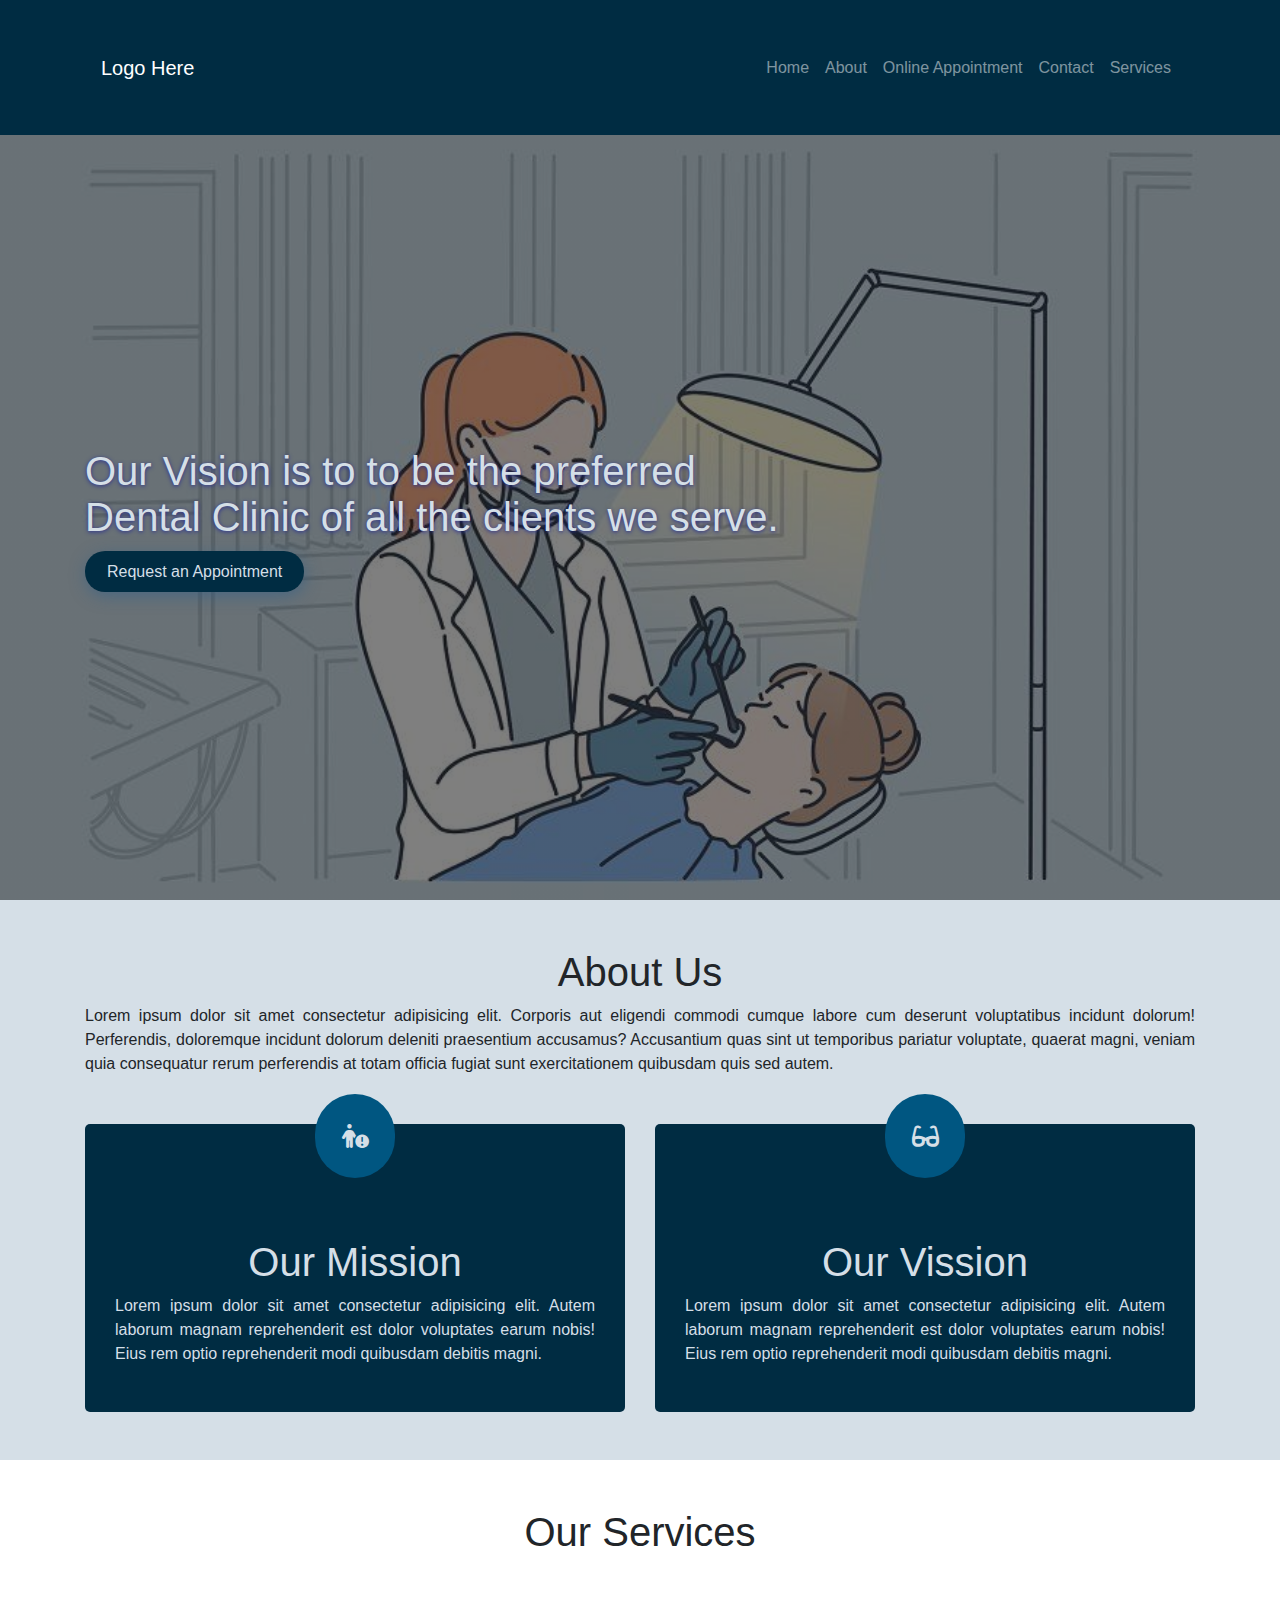
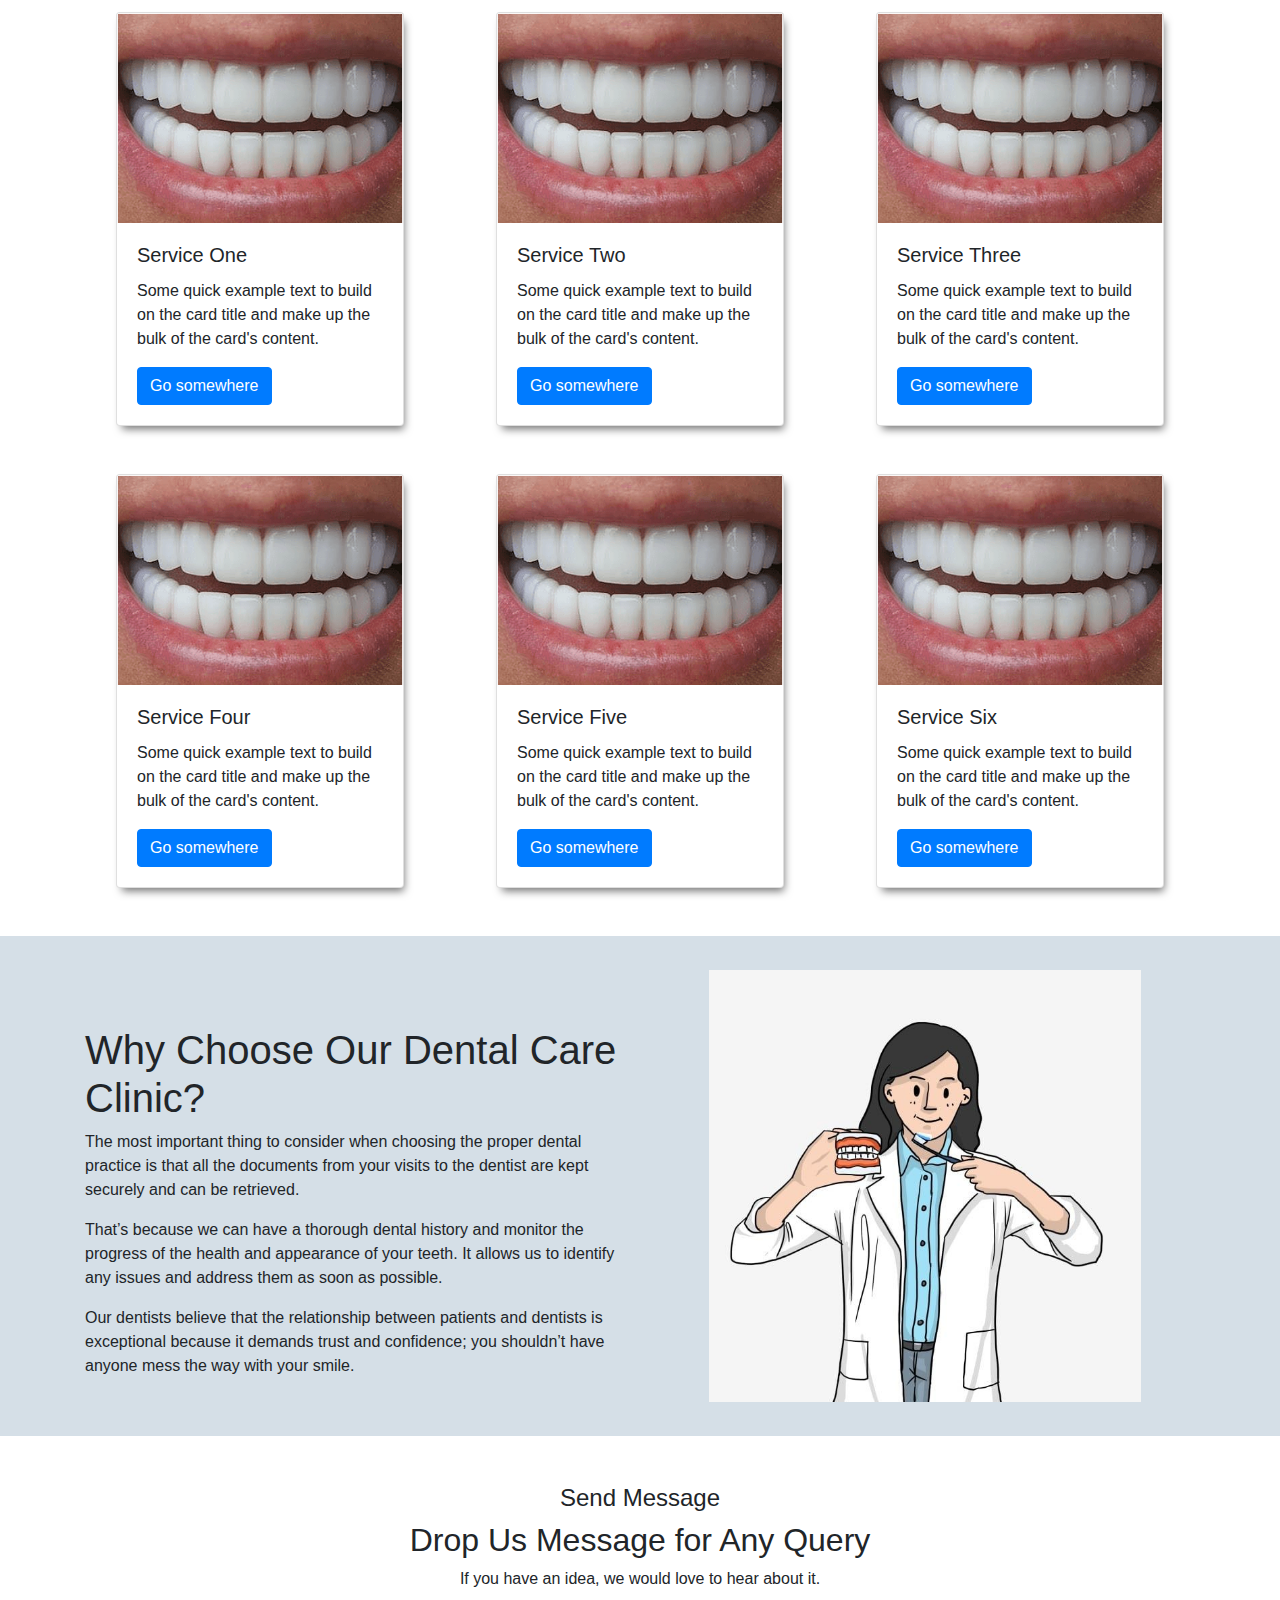
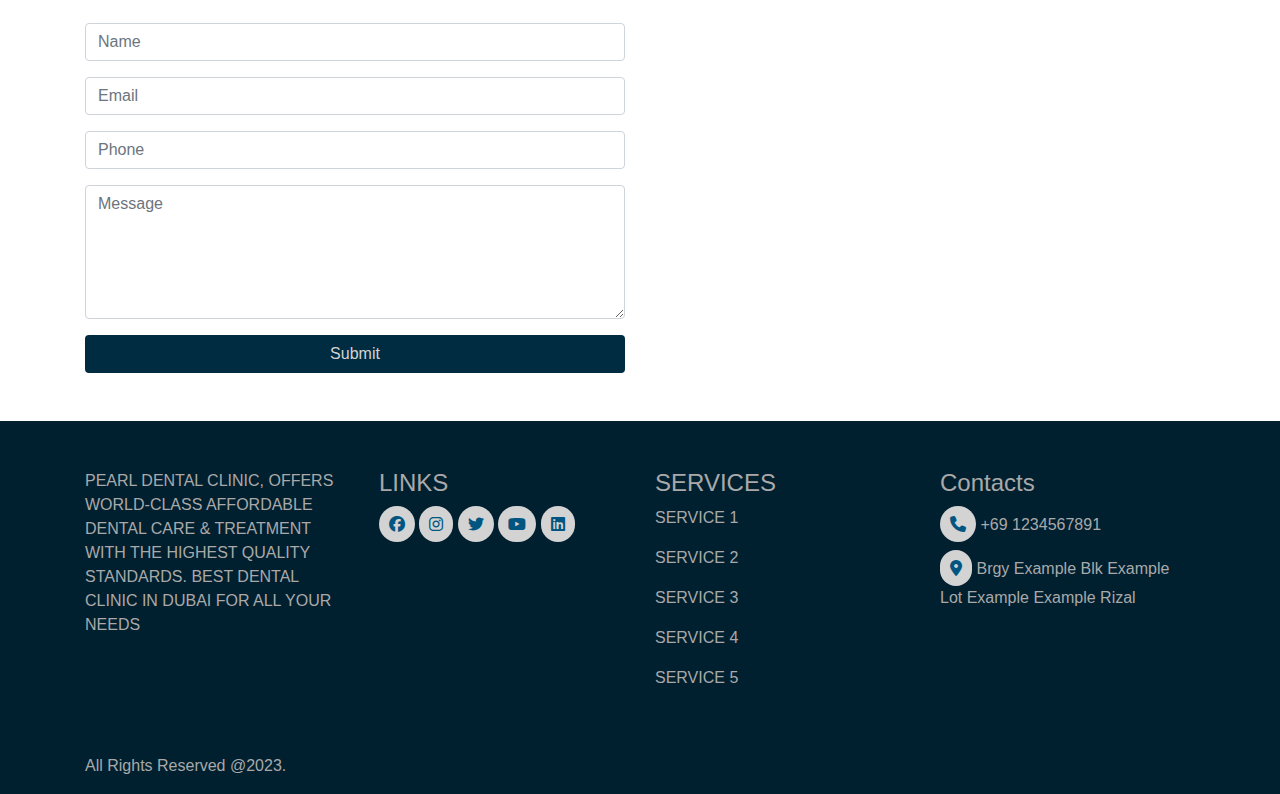
<file: index.html>
<!DOCTYPE html>
<html lang="en">
<head>
    <meta charset="UTF-8">
    <meta http-equiv="X-UA-Compatible" content="IE=edge">
    <meta name="viewport" content="width=device-width, initial-scale=1.0">
    <title>Online Appointment</title>
    <link rel="stylesheet" href="style.css">
    <link rel="stylesheet" href="https://cdnjs.cloudflare.com/ajax/libs/font-awesome/6.2.1/css/all.min.css">
    <link rel="stylesheet" href="https://cdn.jsdelivr.net/npm/bootstrap@4.0.0/dist/css/bootstrap.min.css" integrity="sha384-Gn5384xqQ1aoWXA+058RXPxPg6fy4IWvTNh0E263XmFcJlSAwiGgFAW/dAiS6JXm" crossorigin="anonymous">
</head>
<body>

    

    <div class="__navBar fluid-container">
        <div class="container">

            <!-- Nav Bar Start -->

            <nav class="__navBar navbar navbar-expand-lg navbar-dark">
                <a class="navbar-brand" href="#">Logo Here</a>
                <button class="navbar-toggler" type="button" data-toggle="collapse" data-target="#navbarNavDropdown" aria-controls="navbarNavDropdown" aria-expanded="false" aria-label="Toggle navigation">
                    <span class="navbar-toggler-icon"></span>
                </button>
        
                <div class="collapse navbar-collapse" id="navbarNavDropdown">
                    <ul class="navbar-nav ml-auto">
                        <li class="nav-item">
                            <a class="nav-link" href="#home">Home</a>
                        </li>
                        <li class="nav-item">
                            <a class="nav-link" href="#about">About</a>
                        </li>
                        <li class="nav-item">
                            <a class="nav-link" href="requestOnline.html">Online Appointment</a>
                        </li>
                        <li class="nav-item">
                            <a class="nav-link" href="#contact">Contact</a>
                        </li>
                        <li class="nav-item dropdown">
                            <a class="nav-link " href="#services" >
                            Services
                            </a>
                        </li>
                    </ul>
                </div>
            </nav>

            <!-- Nav Bar End -->

        </div>
    </div>

    <div class="__header-con fluid-container" id="home">
        <div class="__heading-con container">
            <h1>Our Vision is to to be the preferred</h1>
            <h1 class="mb-4">Dental Clinic of all the clients we serve.</h1>

            <a href="requestOnline.html" class="__heading-link">Request an Appointment</a>
        </div>
    </div>
    
    <div class="__sectionOne container-fluid" id="about">
        <div class="container">

            <div class="my-5">
                <h1 class="text-center">About Us</h1>
                <p class="text-justify">Lorem ipsum dolor sit amet consectetur adipisicing elit. Corporis aut eligendi commodi cumque labore cum deserunt voluptatibus incidunt dolorum! Perferendis, doloremque incidunt dolorum deleniti praesentium accusamus? Accusantium quas sint ut temporibus pariatur voluptate, quaerat magni, veniam quia consequatur rerum perferendis at totam officia fugiat sunt exercitationem quibusdam quis sed autem.</p>
            </div>

            <div class="row mb-5">

                <div class="col-md-6">
                    <div class="__mission">
                        <div class="__misIcon">
                            <i class="fa-sharp fa-solid fa-person-circle-exclamation"></i>
                        </div>
                        <h1 class="text-center">Our Mission</h1>
                        <p class="text-justify">Lorem ipsum dolor sit amet consectetur adipisicing elit. Autem laborum magnam reprehenderit est dolor voluptates earum nobis! Eius rem optio reprehenderit modi quibusdam debitis magni.</p>
                    </div>
                </div>

                <div class="col-md-6 mt-5 mt-sm-0">
                    <div class="__vission">
                        <div class="__visIcon">

                            <i class="fa-solid fa-glasses"></i>
                        </div>
                        <h1 class="text-center">Our Vission</h1>
                        <p class="text-justify">Lorem ipsum dolor sit amet consectetur adipisicing elit. Autem laborum magnam reprehenderit est dolor voluptates earum nobis! Eius rem optio reprehenderit modi quibusdam debitis magni.</p>         
                    </div>
                </div>
            </div>

        </div>
    </div>

    <div class="__sectionTwo container-fluid" id="services">
        <div class="container">

            <h1 class="text-center mt-5">Our Services</h1>

            <div class="row">
                <div class="col-md-4 mt-5 d-flex justify-content-center align-items-center">
                    <div class="__card card" style="width: 18rem;">
                        <img class="card-img-top" src="Cosmetic Dentistry Niagara _ Niagara Teeth Whitening.png" alt="Card image cap">
                        <div class="card-body">
                          <h5 class="card-title">Service One</h5>
                          <p class="card-text">Some quick example text to build on the card title and make up the bulk of the card's content.</p>
                          <a href="#" class="btn btn-primary">Go somewhere</a>
                        </div>
                      </div>
                </div>
                <div class="col-md-4 mt-5 d-flex justify-content-center align-items-center">
                    <div class="__card card" style="width: 18rem;">
                        <img class="card-img-top" src="Cosmetic Dentistry Niagara _ Niagara Teeth Whitening.png" alt="Card image cap">
                        <div class="card-body">
                          <h5 class="card-title">Service Two</h5>
                          <p class="card-text">Some quick example text to build on the card title and make up the bulk of the card's content.</p>
                          <a href="#" class="btn btn-primary">Go somewhere</a>
                        </div>
                      </div>
                </div>

                <div class="col-md-4 mt-5 d-flex justify-content-center align-items-center">
                    <div class="__card card" style="width: 18rem;">
                        <img class="card-img-top" src="Cosmetic Dentistry Niagara _ Niagara Teeth Whitening.png" alt="Card image cap">
                        <div class="card-body">
                          <h5 class="card-title">Service Three</h5>
                          <p class="card-text">Some quick example text to build on the card title and make up the bulk of the card's content.</p>
                          <a href="#" class="btn btn-primary">Go somewhere</a>
                        </div>
                      </div>
                </div>  

                <div class="col-md-4 mt-5 d-flex justify-content-center align-items-center">
                    <div class="__card card" style="width: 18rem;">
                        <img class="card-img-top" src="Cosmetic Dentistry Niagara _ Niagara Teeth Whitening.png" alt="Card image cap">
                        <div class="card-body">
                          <h5 class="card-title">Service Four</h5>
                          <p class="card-text">Some quick example text to build on the card title and make up the bulk of the card's content.</p>
                          <a href="#" class="btn btn-primary">Go somewhere</a>
                        </div>
                      </div>
                </div>
                <div class="col-md-4 mt-5 d-flex justify-content-center align-items-center">
                    <div class="__card card" style="width: 18rem;">
                        <img class="card-img-top" src="Cosmetic Dentistry Niagara _ Niagara Teeth Whitening.png" alt="Card image cap">
                        <div class="card-body">
                          <h5 class="card-title">Service Five</h5>
                          <p class="card-text">Some quick example text to build on the card title and make up the bulk of the card's content.</p>
                          <a href="#" class="btn btn-primary">Go somewhere</a>
                        </div>
                      </div>
                </div>

                <div class="col-md-4 mt-5 d-flex justify-content-center align-items-center">
                    <div class="__card card" style="width: 18rem;">
                        <img class="card-img-top" src="Cosmetic Dentistry Niagara _ Niagara Teeth Whitening.png" alt="Card image cap">
                        <div class="card-body">
                          <h5 class="card-title">Service Six</h5>
                          <p class="card-text">Some quick example text to build on the card title and make up the bulk of the card's content.</p>
                          <a href="#" class="btn btn-primary">Go somewhere</a>
                        </div>
                      </div>
                </div>  
            </div>

        </div>
    </div>

    <div class="__sectionThree container-fluid mt-5">
        <div class="container">
            
            <div class="row">
                <div class="col-md-6 d-flex justify-content-center align-items-center flex-column">
                    <h1 class="mt-5">Why Choose Our Dental Care Clinic? </h1>
                    <p>The most important thing to consider when choosing the proper dental practice is that all the documents from your visits to the dentist are kept securely and can be retrieved.</p>
                    <p>That’s because we can have a thorough dental history and monitor the progress of the health and appearance of your teeth. It allows us to identify any issues and address them as soon as possible.</p>
                    <p>Our dentists believe that the relationship between patients and dentists is exceptional because it demands trust and confidence; you shouldn’t have anyone mess the way with your smile.</p>
                </div>
                <div class="col-md-6 d-flex justify-content-center align-items-center">
                    <div >
                        <img class="img-fluid" style="width: 27rem;" src="Female Dentist Clipart Transparent PNG Hd, Love Tooth Day Female Dentist Dentist In White Coat Long Hair Dentist Female Dentist Holding A Dental Model, Brush Teeth Clipart, Dentist Demonstration Brushing Teeth, .jpg" alt="">
                    </div>
                </div>
            </div>
        </div>
    </div>

    <div class="__sectionFour container-fluid p-5" id="contact">
        <div class="container">
            <h4 class="text-center">Send Message</h4>
            <h2 class="text-center">Drop Us Message for Any Query</h2>
            <p class="text-center">If you have an idea, we would love to hear about it.</p>
            <div class="row">
                <div class="col-md-6">
                    <form action="">
                        <input type="text" placeholder="Name" class="form-control mt-3">
                        <input type="email" placeholder="Email" class="form-control mt-3">
                        <input type="number" placeholder="Phone" class="form-control mt-3">
                        <textarea name="" id="" cols="10" rows="5" placeholder="Message" class="form-control mt-3"></textarea>
                        <input type="submit" class="btn btn-block mt-3" style="background-color: #002c42; color: lightgray;">
                    </form>
                </div>

                <div class="col-md-6 mt-5 mt-sm-0">
                    <div class="embed-responsive embed-responsive-16by9">
                        <iframe src="https://www.google.com/maps/embed?pb=!1m18!1m12!1m3!1d3863.027180173659!2d121.18499537428063!3d14.483128779943549!2m3!1f0!2f0!3f0!3m2!1i1024!2i768!4f13.1!3m3!1m2!1s0x3397c150025ab495%3A0xe591418d5ad5374f!2sUniversity%20of%20Rizal%20System%2C%20Binangonan%20Campus%20(URSB)!5e0!3m2!1sen!2sph!4v1672854143943!5m2!1sen!2sph" style="min-height: 370px; width: 100%;" style="border:0;" allowfullscreen="" loading="lazy" referrerpolicy="no-referrer-when-downgrade"></iframe>
                    </div>
                    
                </div>
            </div>
        </div>
    </div>


    <div class="__footer container-fluid">
        <div class="container">
            <div class="row pt-5 pb-3 mb-3">
                <div class="col-md-3">
                    <p>PEARL DENTAL CLINIC, OFFERS WORLD-CLASS AFFORDABLE DENTAL CARE & TREATMENT WITH THE HIGHEST QUALITY STANDARDS. BEST DENTAL CLINIC IN DUBAI FOR ALL YOUR NEEDS</p>
                </div>

                <div class="__links col-md-3 pl-4 mb-4">
                    <h4>LINKS</h4>
                    <a href="" >
                        <i class="fa-brands fa-facebook"></i>
                    </a>

                    <a href="" >
                        <i class="fa-brands fa-instagram"></i>
                    </a>

                    <a href="" >
                        <i class="fa-brands fa-twitter"></i>
                    </a>

                    <a href="" >
                        <i class="fa-brands fa-youtube"></i>
                    </a>

                    <a href="">
                        <i class="fa-brands fa-linkedin"></i>
                    </a>
                        
                </div>

                <div class="col-md-3 mb-3">
                    <h4>SERVICES</h4>
                    <p>SERVICE 1</p>
                    <p>SERVICE 2</p>
                    <p>SERVICE 3</p>
                    <p>SERVICE 4</p>
                    <p>SERVICE 5</p>
                </div>

                <div class="col-md-3 mb-3">
                    <h4>Contacts</h4>
                    <div class="__number">
                        <i class="fa-solid fa-phone"></i>
                        <span> +69 1234567891</span>
                    </div>
                    <div class="__location mt-2">
                        <i class="fa-solid fa-location-dot"></i>
                        <span> Brgy Example Blk Example Lot Example Example Rizal</span>
                    </div>
                    
                </div>
            </div>

            <div>
                <p>All Rights Reserved @2023.</p>
            </div>
        </div>
    </div>

    

      

    
    
    <link href="https://cdn.jsdelivr.net/npm/bootstrap@5.3.0-alpha1/dist/css/bootstrap.min.css" rel="stylesheet" integrity="sha384-GLhlTQ8iRABdZLl6O3oVMWSktQOp6b7In1Zl3/Jr59b6EGGoI1aFkw7cmDA6j6gD" crossorigin="anonymous">



<script src="https://code.jquery.com/jquery-3.2.1.slim.min.js" integrity="sha384-KJ3o2DKtIkvYIK3UENzmM7KCkRr/rE9/Qpg6aAZGJwFDMVNA/GpGFF93hXpG5KkN" crossorigin="anonymous"></script>
<script src="https://cdn.jsdelivr.net/npm/popper.js@1.12.9/dist/umd/popper.min.js" integrity="sha384-ApNbgh9B+Y1QKtv3Rn7W3mgPxhU9K/ScQsAP7hUibX39j7fakFPskvXusvfa0b4Q" crossorigin="anonymous"></script>
<script src="https://cdn.jsdelivr.net/npm/bootstrap@4.0.0/dist/js/bootstrap.min.js" integrity="sha384-JZR6Spejh4U02d8jOt6vLEHfe/JQGiRRSQQxSfFWpi1MquVdAyjUar5+76PVCmYl" crossorigin="anonymous"></script>
    
</body>
</html>
</file>
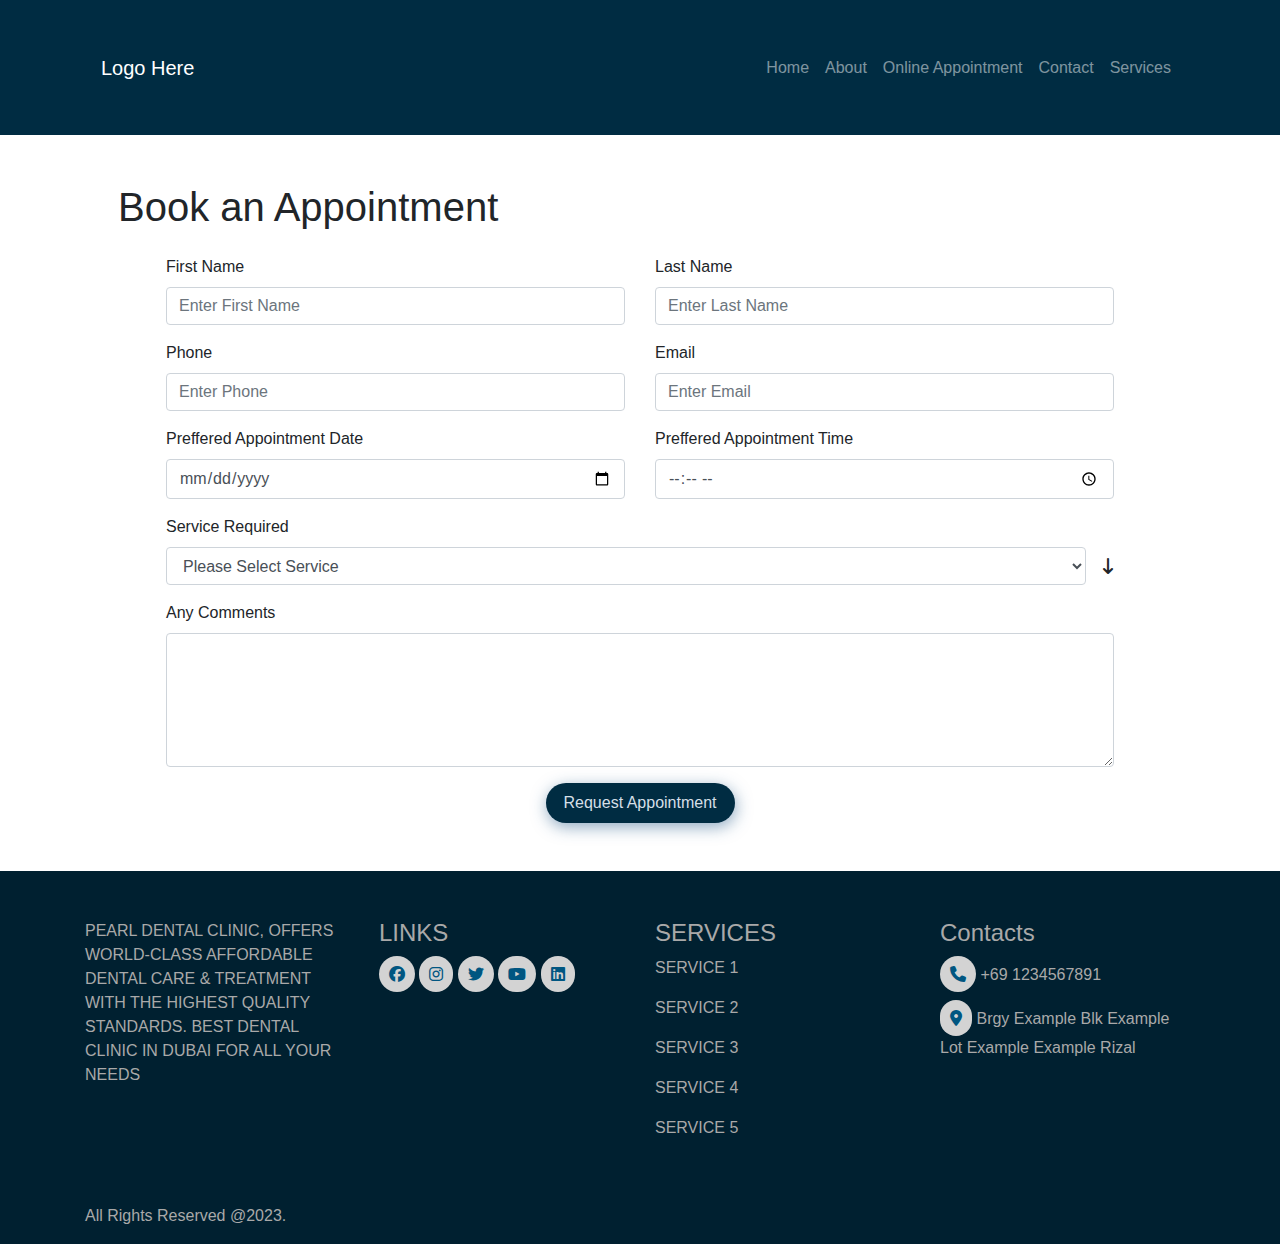
<file: requestOnline.html>
<!DOCTYPE html>
<html lang="en">
<head>
    <meta charset="UTF-8">
    <meta http-equiv="X-UA-Compatible" content="IE=edge">
    <meta name="viewport" content="width=device-width, initial-scale=1.0">
    <title>Online Request Appointment</title>
    <link rel="stylesheet" href="style.css">
    <link rel="stylesheet" href="https://cdnjs.cloudflare.com/ajax/libs/font-awesome/6.2.1/css/all.min.css">
    <link rel="stylesheet" href="https://cdn.jsdelivr.net/npm/bootstrap@4.0.0/dist/css/bootstrap.min.css" integrity="sha384-Gn5384xqQ1aoWXA+058RXPxPg6fy4IWvTNh0E263XmFcJlSAwiGgFAW/dAiS6JXm" crossorigin="anonymous">
</head>
<body>

    <div class="__navBar fluid-container">
        <div class="container">

            <!-- Nav Bar Start -->

            <nav class="__navBar navbar navbar-expand-lg navbar-dark">
                <a class="navbar-brand" href="#">Logo Here</a>
                <button class="navbar-toggler" type="button" data-toggle="collapse" data-target="#navbarNavDropdown" aria-controls="navbarNavDropdown" aria-expanded="false" aria-label="Toggle navigation">
                    <span class="navbar-toggler-icon"></span>
                </button>
        
                <div class="collapse navbar-collapse" id="navbarNavDropdown">
                    <ul class="navbar-nav ml-auto">
                        <li class="nav-item">
                            <a class="nav-link" href="index.html">Home</a>
                        </li>
                        <li class="nav-item">
                            <a class="nav-link" href="index.html">About</a>
                        </li>
                        <li class="nav-item">
                            <a class="nav-link" href="index.html">Online Appointment</a>
                        </li>
                        <li class="nav-item">
                            <a class="nav-link" href="index.html">Contact</a>
                        </li>
                        <li class="nav-item dropdown">
                            <a class="nav-link " href="index.html" >
                            Services
                            </a>
                        </li>
                    </ul>
                </div>
            </nav>

            <!-- Nav Bar End -->

        </div>
    </div>

    <div class="__request-con container-fluid">
        <div class="container p-5">
            <h1>Book an Appointment</h1>
            <form action="" class="px-md-5 pt-3">
                <div class="row">
                    <div class="col-md-6">
                        <div class="form-group">
                            <label for="">First Name</label>
                            <input type="text" class="form-control" placeholder="Enter First Name">      
                          </div>
                    </div>

                    <div class="col-md-6">
                        <div class="form-group">
                            <label for="">Last Name</label>
                            <input type="text" class="form-control" placeholder="Enter Last Name">
                          </div>
                    </div>
                </div>

                <div class="row">
                    <div class="col-md-6">
                        <div class="form-group">
                            <label for="">Phone</label>
                            <input type="number" class="form-control" placeholder="Enter Phone">      
                          </div>
                    </div>

                    <div class="col-md-6">
                        <div class="form-group">
                            <label for="">Email</label>
                            <input type="email" class="form-control" placeholder="Enter Email">
                          </div>
                    </div>
                </div>

                <div class="row">
                    <div class="col-md-6">
                        <div class="form-group">
                            <label for="">Preffered Appointment Date</label>
                            <input type="date" class="form-control" placeholder="Enter Phone">      
                          </div>
                    </div>

                    <div class="col-md-6">
                        <div class="form-group">
                            <label for="">Preffered Appointment Time</label>
                            <input type="time" class="form-control" placeholder="Enter Email">
                          </div>
                    </div>
                </div>

                <div class="form-group">
                    <label for="">Service Required</label>
                    <div class="d-flex justify-content-center align-items-center">
                        <select class="form-control" id="exampleFormControlSelect1">
                            <option>Please Select Service</option>
                            <option>Service One</option>
                            <option>Service Two</option>
                            <option>Service Three</option>
                            <option>Service Four</option>
                            <option>Service Five</option>
                          </select>
                          <i class="fa-sharp fa-solid fa-arrow-down-long ml-3"></i>
                    </div>
                    
                </div>

                <div class="form-group">
                    <label for="">Any Comments</label>
                    <textarea name="" id="" cols="10" rows="5" style="width: 100%;" class="form-control"></textarea>
                </div>
                
                
                <div class="d-flex justify-content-center align-items-center">
                    <input type="submit" class="__reqBtn" value="Request Appointment">
                </div>
                
              </form>
        </div>
    </div>

    <div class="__footer container-fluid">
        <div class="container">
            <div class="row pt-5 pb-3 mb-3">
                <div class="col-md-3">
                    <p>PEARL DENTAL CLINIC, OFFERS WORLD-CLASS AFFORDABLE DENTAL CARE & TREATMENT WITH THE HIGHEST QUALITY STANDARDS. BEST DENTAL CLINIC IN DUBAI FOR ALL YOUR NEEDS</p>
                </div>

                <div class="__links col-md-3 pl-4 mb-4">
                    <h4>LINKS</h4>
                    <a href="" >
                        <i class="fa-brands fa-facebook"></i>
                    </a>

                    <a href="" >
                        <i class="fa-brands fa-instagram"></i>
                    </a>

                    <a href="" >
                        <i class="fa-brands fa-twitter"></i>
                    </a>

                    <a href="" >
                        <i class="fa-brands fa-youtube"></i>
                    </a>

                    <a href="">
                        <i class="fa-brands fa-linkedin"></i>
                    </a>
                        
                </div>

                <div class="col-md-3 mb-3">
                    <h4>SERVICES</h4>
                    <p>SERVICE 1</p>
                    <p>SERVICE 2</p>
                    <p>SERVICE 3</p>
                    <p>SERVICE 4</p>
                    <p>SERVICE 5</p>
                </div>

                <div class="col-md-3 mb-3">
                    <h4>Contacts</h4>
                    <div class="__number">
                        <i class="fa-solid fa-phone"></i>
                        <span> +69 1234567891</span>
                    </div>
                    <div class="__location mt-2">
                        <i class="fa-solid fa-location-dot"></i>
                        <span> Brgy Example Blk Example Lot Example Example Rizal</span>
                    </div>
                    
                </div>
            </div>

            <div>
                <p>All Rights Reserved @2023.</p>
            </div>
        </div>
    </div>

    <link href="https://cdn.jsdelivr.net/npm/bootstrap@5.3.0-alpha1/dist/css/bootstrap.min.css" rel="stylesheet" integrity="sha384-GLhlTQ8iRABdZLl6O3oVMWSktQOp6b7In1Zl3/Jr59b6EGGoI1aFkw7cmDA6j6gD" crossorigin="anonymous">



<script src="https://code.jquery.com/jquery-3.2.1.slim.min.js" integrity="sha384-KJ3o2DKtIkvYIK3UENzmM7KCkRr/rE9/Qpg6aAZGJwFDMVNA/GpGFF93hXpG5KkN" crossorigin="anonymous"></script>
<script src="https://cdn.jsdelivr.net/npm/popper.js@1.12.9/dist/umd/popper.min.js" integrity="sha384-ApNbgh9B+Y1QKtv3Rn7W3mgPxhU9K/ScQsAP7hUibX39j7fakFPskvXusvfa0b4Q" crossorigin="anonymous"></script>
<script src="https://cdn.jsdelivr.net/npm/bootstrap@4.0.0/dist/js/bootstrap.min.js" integrity="sha384-JZR6Spejh4U02d8jOt6vLEHfe/JQGiRRSQQxSfFWpi1MquVdAyjUar5+76PVCmYl" crossorigin="anonymous"></script>
        
</body>
</html>
</file>
<file: style.css>
*{
    margin: 0;
    padding: 0;
    box-sizing: border-box;
    scroll-behavior: smooth;
}

.__navBar{
    display: flex;
    justify-content: center;
    align-items: center;
    background-color: #002c42 !important;
    min-height: 15vh;
    width: 100%;
}

.__header-con{
    min-height: 85vh;
    background-color: #D5DFE7 !important;
    position: relative;
    background-image: linear-gradient(rgba(0, 0, 0, 0.5),rgba(0, 0, 0, 0.5)), url("Teeth\ examination\ and\ dentistry.jpg");
    background-position: center;
    background-repeat: no-repeat;
    background-size: 100%;
}

.__heading-con{
    position: absolute;
    left: 50%;
    top: 50%;
    transform: translate(-50%, -50%);
}

.__heading-con h1{
    line-height: 38px;
    color: #D5DFE7;
    text-shadow: 0px 1px 4px #282f8f;
}

.__heading-link{
    padding: 12px 22px;
    background-color: #002c42 !important;
    border-radius: 20px;
    text-decoration: none;
    color: #D5DFE7;
    transition: 0.3s ease-in-out;
    box-shadow: 1px 4px 16px 0px rgba(44,94,140,0.53);
-webkit-box-shadow: 1px 4px 16px 0px rgba(44,94,140,0.53);
-moz-box-shadow: 1px 4px 16px 0px rgba(44,94,140,0.53);
}

.__heading-link:hover{
    text-decoration: none;
    color: #D5DFE7;
    background-color: #005681 !important;
}

.__sectionOne{
    min-height: 300px;
    background-color: #D5DFE7;
    width: 100%;
    display: flex;
    justify-content: center;
    align-items: center;
}

.__mission{
    background-color: #002c42;
    padding: 30px;
    border-radius: 5px;
    color: #D5DFE7;
}

.__misIcon{
    display: flex;
    justify-content: center;
    align-items: center;
    transform: translateY(-60px);
    padding: 30px 40px;
    background-color: #005681;
    width: 50px;
    border-radius: 50px;
    margin: 0 auto;
}

.__misIcon i{
    font-size: 24px;
}

.__vission{
    background-color: #002c42;
    padding: 30px;
    border-radius: 5px;
    color: #D5DFE7;
}

.__visIcon{
    display: flex;
    justify-content: center;
    align-items: center;
    transform: translateY(-60px);
    padding: 30px 40px;
    background-color: #005681;
    width: 50px;
    border-radius: 50px;
    margin: 0 auto;
}

.__visIcon i{
    font-size: 24px;
}

.__card{
    border-radius: 50px;
    box-shadow: 3px 6px 9px -3px rgba(0,0,0,0.55);
    -webkit-box-shadow: 3px 6px 9px -3px rgba(0,0,0,0.55);
    -moz-box-shadow: 3px 6px 9px -3px rgba(0,0,0,0.55);
    transition: 0.5s ease;
}

.__card:hover{
    transform: translateY(-15px);
}

.__sectionThree{
    min-height: 500px;
    background-color: #D5DFE7;
    width: 100%;
    display: flex;
    justify-content: center;
    align-items: center;
}

.__footer{
    background-color: #002030;
    color: darkgray;
    min-height: 300px;
    display: flex;
    justify-content: center;
    align-items: center;
}

.__links a{
    text-decoration: none;
}

.__links a i{
    border-radius: 45px;
    color: #005681;
    text-align: center;
    padding: 10px;
    background-color: lightgray;
    transition: 0.5s ease;
}

.__links a:hover i{
    border-radius: 45px;
    color: white;
    text-align: center;
    padding: 10px;
    background-color: #002c42;
}

.__number i, .__location i{
    border-radius: 45px;
    color: #005681;
    text-align: center;
    padding: 10px;
    background-color: lightgray;
    transition: 0.5s ease;
}

.__number i:hover, .__location i:hover{
    border-radius: 45px;
    color: white;
    text-align: center;
    padding: 10px;
    background-color: #002c42;
}

.__reqBtn{
    padding: 8px 18px;
    background-color: #002c42 !important;
    border: none;
    outline: none;
    border-radius: 20px;
    text-decoration: none;
    color: #D5DFE7;
    transition: 0.3s ease-in-out;
    box-shadow: 1px 4px 16px 0px rgba(44,94,140,0.53);
    -webkit-box-shadow: 1px 4px 16px 0px rgba(44,94,140,0.53);
    -moz-box-shadow: 1px 4px 16px 0px rgba(44,94,140,0.53);
    margin: 0 auto;
}

.__reqBtn:hover{
    text-decoration: none;
    color: #D5DFE7;
    background-color: #005681 !important;
}
</file>
